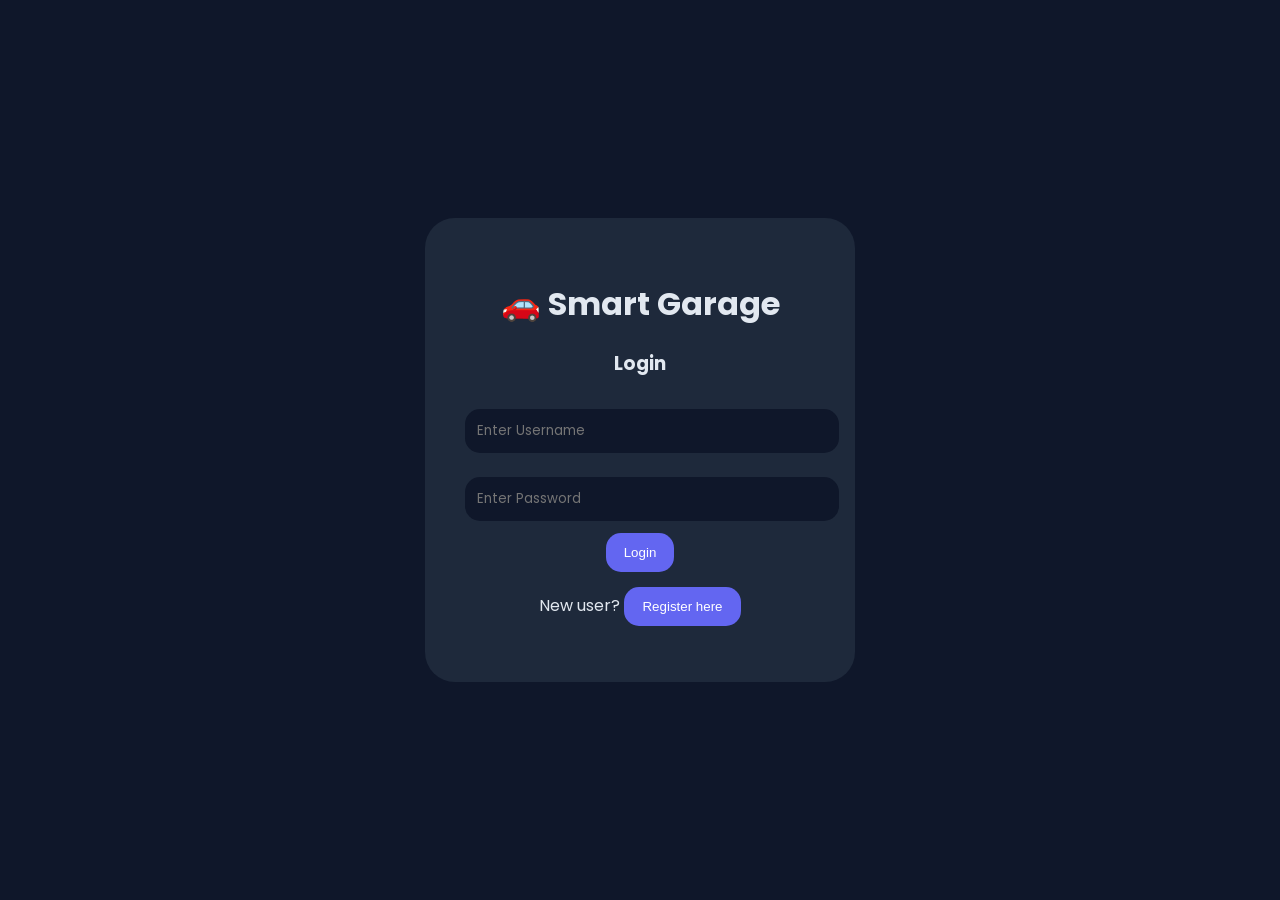
<file: vehicleservice/index.html>
<!DOCTYPE html>
<html>
<head>
    <title>Smart Garage - Dashboard</title>
    <link rel="stylesheet" href="style.css">
    <link href="https://fonts.googleapis.com/css2?family=Poppins:wght@400;600&display=swap" rel="stylesheet">
</head>

<body>

<nav>
    <h2>🚗 Smart Garage</h2>
    <button onclick="logout()">Logout</button>
</nav>

<div class="container">

    <h1 class="typing-text"></h1>
    <p id="welcomeUser"></p>

    <div class="card">
        <h2>Register Vehicle</h2>

        <input type="text" id="ownerName" placeholder="Owner Name">
        <input type="text" id="vehicleName" placeholder="Vehicle Model">

        <select id="serviceType">
            <option value="">Select Service</option>
            <option value="Oil Change">Oil Change</option>
            <option value="Tire Rotation">Tire Rotation</option>
            <option value="Brake Check">Brake Check</option>
            <option value="Battery Check">Battery Check</option>
            <option value="Engine Service">Engine Service</option>
            <option value="Full Service">Full Service</option>
        </select>

        <input type="date" id="serviceDate">

        <button onclick="addVehicle()">Add Vehicle</button>
    </div>

    <div class="card">
        <h2>Garage Records</h2>

        <div class="dsa-buttons">
            <button onclick="sortVehiclesByOwner()">Sort by Owner</button>
            <button onclick="sortVehiclesByVehicle()">Sort by Vehicle</button>
            <button onclick="searchVehicleByOwner()">Search by Owner</button>
        </div>

        <div id="vehicleContainer"></div>
    </div>

</div>

<script src="script.js"></script>

<script>

const user = localStorage.getItem("loggedInUser");

if (!user) {
    window.location.href = "login.html";
} 
else {
    document.getElementById("welcomeUser").innerText =
        "Welcome, " + user + " (Garage Admin)";
}

function logout() {
    localStorage.removeItem("loggedInUser");
    window.location.href = "login.html";
}

</script>

</body>
</html>
</file>
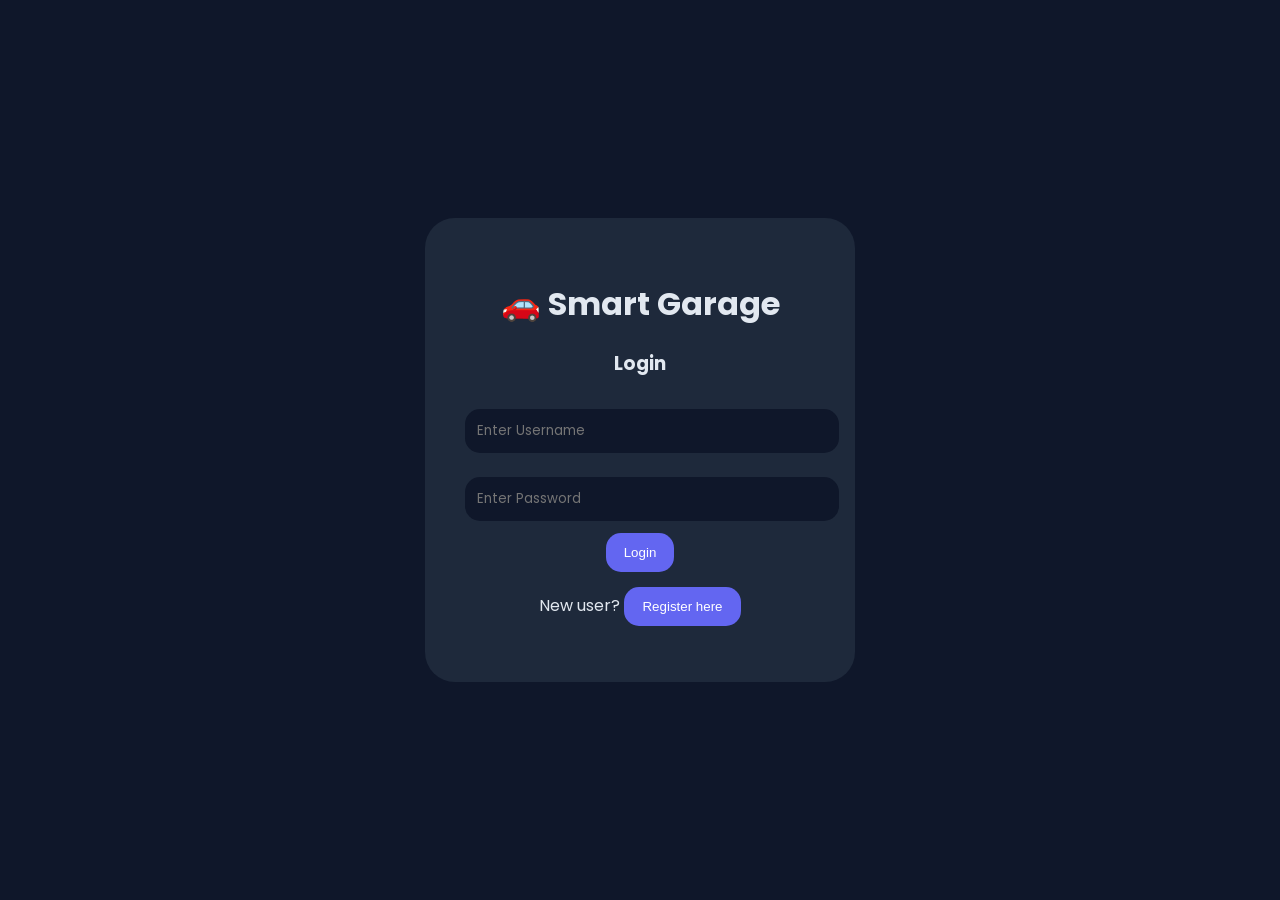
<file: vehicleservice/login.html>
<!DOCTYPE html>
<html>
<head>
    <title>Smart Garage - Login</title>
    <link rel="stylesheet" href="style.css">
    <link href="https://fonts.googleapis.com/css2?family=Poppins:wght@400;600&display=swap" rel="stylesheet">
</head>

<body class="login-body">

<div class="login-container">
    <h1>🚗 Smart Garage</h1>
    <h3>Login</h3>

    <input type="text" id="username" placeholder="Enter Username">
    <input type="password" id="password" placeholder="Enter Password">

    <button type="button" id="loginBtn">Login</button>

    <p style="margin-top:15px;">
        New user?
        <button type="button" id="goRegister">Register here</button>
    </p>
</div>

<script>

window.onload = function(){

document.getElementById("loginBtn").addEventListener("click", function() {

    const user = document.getElementById("username").value.trim();
    const pass = document.getElementById("password").value;

    if (!user || !pass) {
        alert("Please fill all fields!");
        return;
    }

    // Admin login
    if (user === "admin" && pass === "1234") {
        localStorage.setItem("loggedInUser", user);
        window.location.href = "index.html";
        return;
    }

    let users = JSON.parse(localStorage.getItem("users")) || [];

    const found = users.find(u =>
        u.username.toLowerCase() === user.toLowerCase() &&
        u.password === pass
    );

    if (found) {
        localStorage.setItem("loggedInUser", user);
        window.location.href = "index.html";
    } else {
        alert("Invalid username or password!");
    }

});

document.getElementById("goRegister").addEventListener("click", function() {
    window.location.href = "register.html";
});

}

</script>

</body>
</html>
</file>
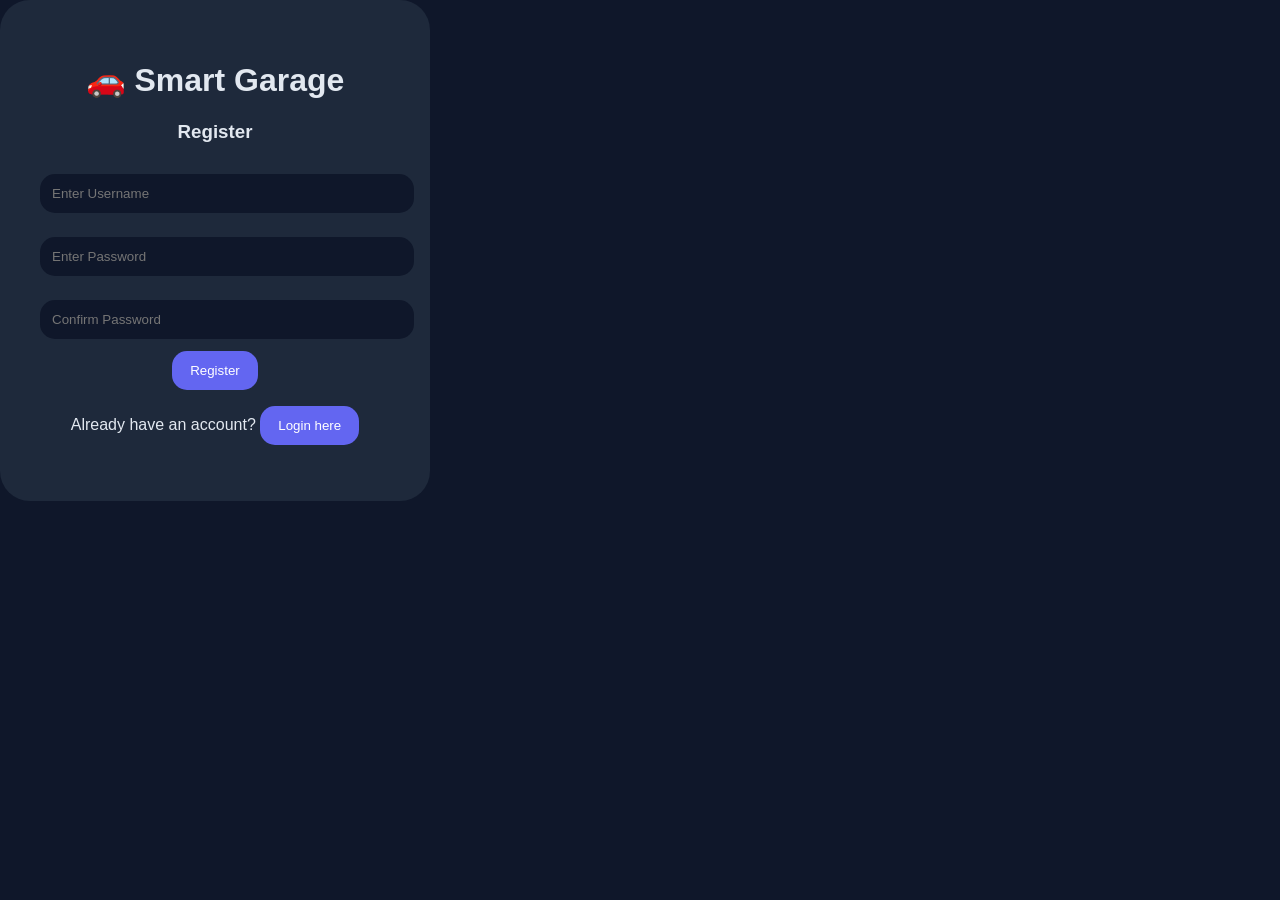
<file: vehicleservice/register.html>
<!DOCTYPE html>
<html>
<head>
    <title>Smart Garage - Register</title>
    <link rel="stylesheet" href="style.css">
</head>

<body>

<div class="login-container">
    <h1>🚗 Smart Garage</h1>
    <h3>Register</h3>

    <input type="text" id="regUsername" placeholder="Enter Username">
    <input type="password" id="regPassword" placeholder="Enter Password">
    <input type="password" id="regConfirmPassword" placeholder="Confirm Password">

    <button type="button" id="registerBtn">Register</button>

    <p>Already have an account?
        <button type="button" id="backToLogin">Login here</button>
    </p>
</div>

<script>

window.onload = function(){

document.getElementById("registerBtn").addEventListener("click", function() {

    const username = document.getElementById("regUsername").value.trim();
    const password = document.getElementById("regPassword").value;
    const confirm = document.getElementById("regConfirmPassword").value;

    if (!username || !password || !confirm) {
        alert("Fill all fields!");
        return;
    }

    if (password !== confirm) {
        alert("Passwords do not match!");
        return;
    }

    let users = JSON.parse(localStorage.getItem("users")) || [];

    if (users.some(u => u.username.toLowerCase() === username.toLowerCase())) {
        alert("Username already exists!");
        return;
    }

    users.push({ username, password });

    localStorage.setItem("users", JSON.stringify(users));

    alert("Registration successful!");
    window.location.href = "login.html";
});

document.getElementById("backToLogin").addEventListener("click", function() {
    window.location.href = "login.html";
});

}

</script>

</body>
</html>
</file>
<file: vehicleservice/style.css>
body {
    margin: 0;
    font-family: 'Poppins', sans-serif;
    background: #0f172a;
    color: #e2e8f0;
}

/* NAVBAR */

nav {
    display: flex;
    justify-content: space-between;
    padding: 20px 40px;
    background: #111827;
    position: relative;
    z-index: 1000;
}
nav button {
    padding: 10px 16px;
    border-radius: 12px;
    border: none;
    background: #6366f1;
    color: white;
    cursor: pointer;
}

/* CONTAINER */

.container {
    padding: 40px;
}


/* HEADER */

.typing-text {
    font-size: 32px;
    text-align: center;
    margin-bottom: 20px;
}


/* CARD */

.card {
    background: #1e293b;
    padding: 30px;
    margin-bottom: 30px;
    border-radius: 25px;
}

#vehicleContainer{
    width:100%;
    display:flex;
    flex-direction:column;
    align-items:flex-start;
}


/* INPUT */

input,
select {
    width: 100%;
    padding: 12px;
    margin: 12px 0;
    border-radius: 15px;
    border: none;
    background: #0f172a;
    color: white;
    font-family: 'Poppins', sans-serif;
}

/* DATE INPUT TEXT COLOR */

input[type="date"]{
    color:#e2e8f0;
}


/* BUTTON */

button {
    padding: 12px 18px;
    border-radius: 15px;
    border: none;
    cursor: pointer;
    background: #6366f1;
    color: white;
}


/* VEHICLE CARD */

.vehicle-card{
    background:#0f172a;
    padding:20px;
    margin-top:15px;
    border-radius:20px;
    width:260px;
    text-align:center;
}


/* TEXT SIDE */

.vehicle-info{
    text-align: left;
}


/* CAR LOGO */

.car-logo{
    width:110px;
    height:110px;
    object-fit:contain;
    margin-bottom:10px;
}


/* LOGIN PAGE */

.login-body {
    display: flex;
    justify-content: center;
    align-items: center;
    height: 100vh;
}

.login-container {
    background: #1e293b;
    padding: 40px;
    width: 350px;
    border-radius: 30px;
    text-align: center;
}
</file>
